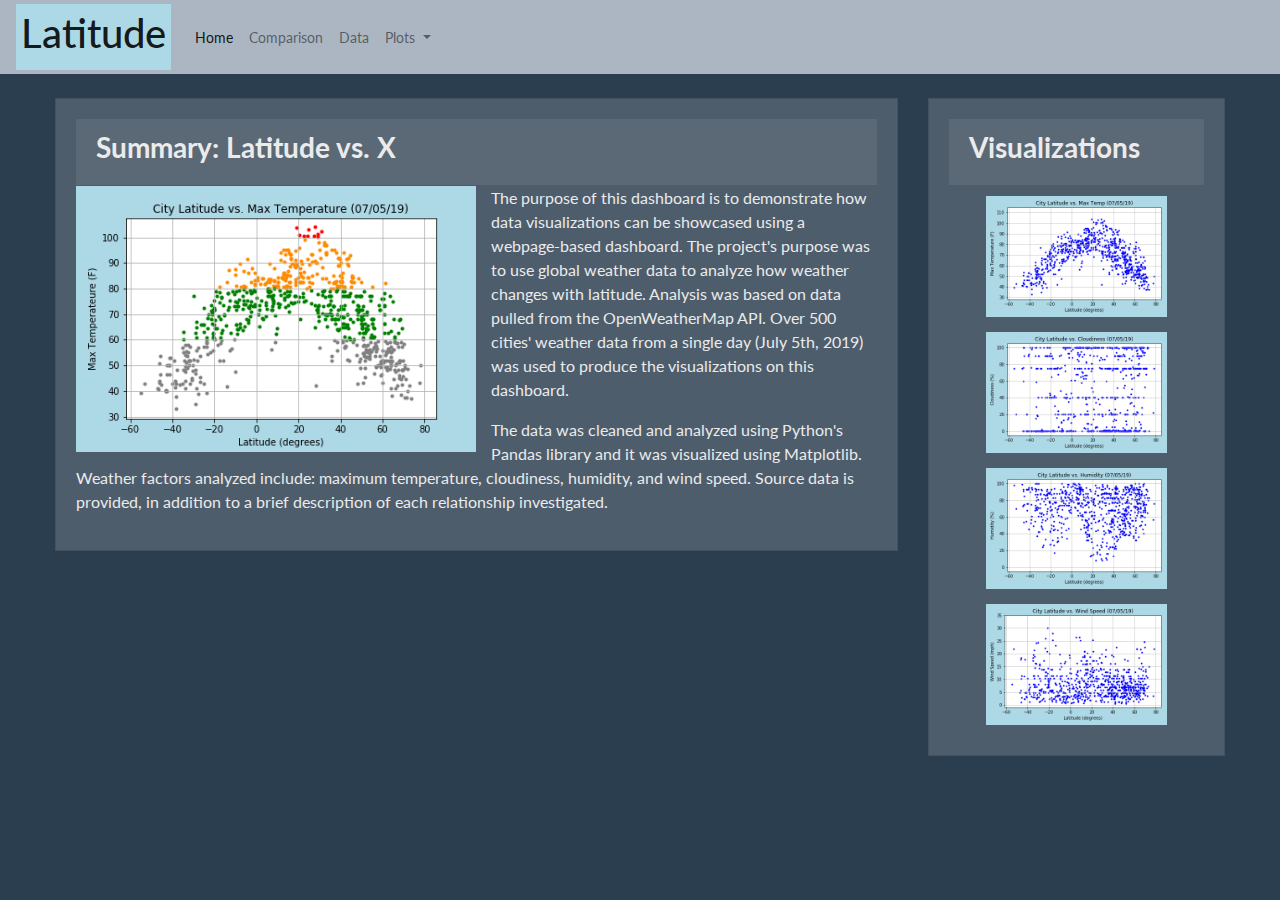
<file: index.html>
<!-- This is the landing page for the Web Visualization Dashboard -->

<!DOCTYPE html>
<html>
<head>
    <meta charset="UTF-8">
    <title>Visualization Dashboard</title>
    
    <!-- Bring in bootstrap stylesheet -->
    <!-- <link rel="stylesheet" href="https://stackpath.bootstrapcdn.com/bootstrap/4.3.1/css/bootstrap.min.css" integrity="sha384-ggOyR0iXCbMQv3Xipma34MD+dH/1fQ784/j6cY/iJTQUOhcWr7x9JvoRxT2MZw1T" crossorigin="anonymous"> -->
    
    <!-- bootswatch theme: superhero -->
    <link rel="stylesheet" href="./css/superhero_bootstrap.css">

    <!-- additional css for images -->
    <link rel="stylesheet" href="./css/viz-css.css">

    <!-- Bootstrap javascript -->
    <script src="https://code.jquery.com/jquery-3.3.1.slim.min.js" integrity="sha384-q8i/X+965DzO0rT7abK41JStQIAqVgRVzpbzo5smXKp4YfRvH+8abtTE1Pi6jizo" crossorigin="anonymous"></script>
    <script src="https://cdnjs.cloudflare.com/ajax/libs/popper.js/1.14.7/umd/popper.min.js" integrity="sha384-UO2eT0CpHqdSJQ6hJty5KVphtPhzWj9WO1clHTMGa3JDZwrnQq4sF86dIHNDz0W1" crossorigin="anonymous"></script>
    <script src="https://stackpath.bootstrapcdn.com/bootstrap/4.3.1/js/bootstrap.min.js" integrity="sha384-JjSmVgyd0p3pXB1rRibZUAYoIIy6OrQ6VrjIEaFf/nJGzIxFDsf4x0xIM+B07jRM" crossorigin="anonymous"></script>

</head>

<body>
    <!-- navbar at top -->
    <nav class="navbar navbar-expand-md navbar-light bg-light">
            
        <!-- site header -->   
        <a class="navbar-brand color-back" href="index.html"><h1>Latitude</h1></a>
        
        <!-- collapsed navbar menu button that toggles on when screen size is sm or xs -->
        <button class="navbar-toggler" type="button" data-toggle="collapse" data-target="#navbarNavDropdown" aria-controls="navbarNavDropdown" aria-expanded="true" aria-label="Toggle navigation">
            <span class="navbar-toggler-icon"></span>
        </button>
        
        <!-- navbar items -->
        <div class="collapse navbar-collapse" id="navbarNavDropdown">
            <ul class="navbar-nav">
                <li class="nav-item active">
                    <a class="nav-link" href="#">Home<span class="sr-only">(current)</span></a>
                </li>
                
                <li class="nav-item">
                    <a class="nav-link" href="comparison.html">Comparison</a>
                </li>
                
                <li class="nav-item">
                    <a class="nav-link" href="data.html">Data</a>
                </li>
                
                <!-- dropdown list for plots -->
                <li class="nav-item dropdown">
                    <a class="nav-link dropdown-toggle" href="#" id="navbarDropdownMenuLink" role="button" data-toggle="dropdown" aria-haspopup="true" aria-expanded="false">
                    Plots
                    </a>

                    <!-- dropdown list items -->
                    <div class="dropdown-menu" aria-labelledby="navbarDropdownMenuLink">
                        <a class="dropdown-item" href="plot1.html">Max Temp</a>
                        <a class="dropdown-item" href="plot2.html">Cloudiness</a>
                        <a class="dropdown-item" href="plot3.html">Humidity</a>
                        <a class="dropdown-item" href="plot4.html">Wind Speed</a>
                    </div>
                </li>
            </ul>
        </div>
    </nav>
    <br>
    <!-- ----------------------------------------------------------------------------------------- -->
    <!-- ----------------------------------------------------------------------------------------- -->

    <!-- Container for content -->
    <div clas='container'>
        
        <!-- 1 row with 2 cards, summary and viz -->
        <div class="row d-flex justify-content-center">

            <!-- summary card -->
            <div class="col-md-8">
                
                <div class="card">

                    <div class="card-body">
                        
                        <div class="card-header"><h3><strong>Summary: Latitude vs. X</strong></h3></div>
                        
                        <!-- image: pad right and float left -->
                        <img src="./Resources/Max_Temp_Colored.png" alt="[visualisation]" class="viz viz-summary">

                        <p>The purpose of this dashboard is to demonstrate how data visualizations can be showcased using a webpage-based dashboard. The project's purpose was to use global weather data to analyze how weather changes with latitude. Analysis was based on data pulled from the OpenWeatherMap API. Over 500 cities' weather data from a single day (July 5th, 2019) was used to produce the visualizations on this dashboard.</p>

                        <p>The data was cleaned and analyzed using Python's Pandas library and it was visualized using Matplotlib. Weather factors analyzed include: maximum temperature, cloudiness, humidity, and wind speed. Source data is provided, in addition to a brief description of each relationship investigated.</p>

                    </div>
                </div>    
            </div>

        <!-- ----------------------------------------------------------------------------------------- -->

            <!-- smaller visualization card on right side -->
            <div class="col-md-3">
                
                <div class="card">

                    <div class="card-body">
                        
                        <div class="card-header"><h3><strong>Visualizations</strong></h3></div>
                        
                        <!-- each plot image is a link to that plot's page -->
                        <a href="plot1.html"> <img src="./Resources/Max_Temp.png" alt="[visualisation]" class="viz-card viz-center"> </a>
                        <a href="plot2.html"> <img src="./Resources/Cloudiness.png" alt="[visualisation]" class="viz-card viz-center"> </a>
                        <a href="plot3.html"> <img src="./Resources/Humidity.png" alt="[visualisation]" class="viz-card viz-center"> </a>
                        <a href="plot4.html"> <img src="./Resources/Wind_Speed.png" alt="[visualisation]" class="viz-card viz-center"> </a>

                    </div>
                </div>
           </div>
        </div>
   </div>


</body>

</html>
</file>
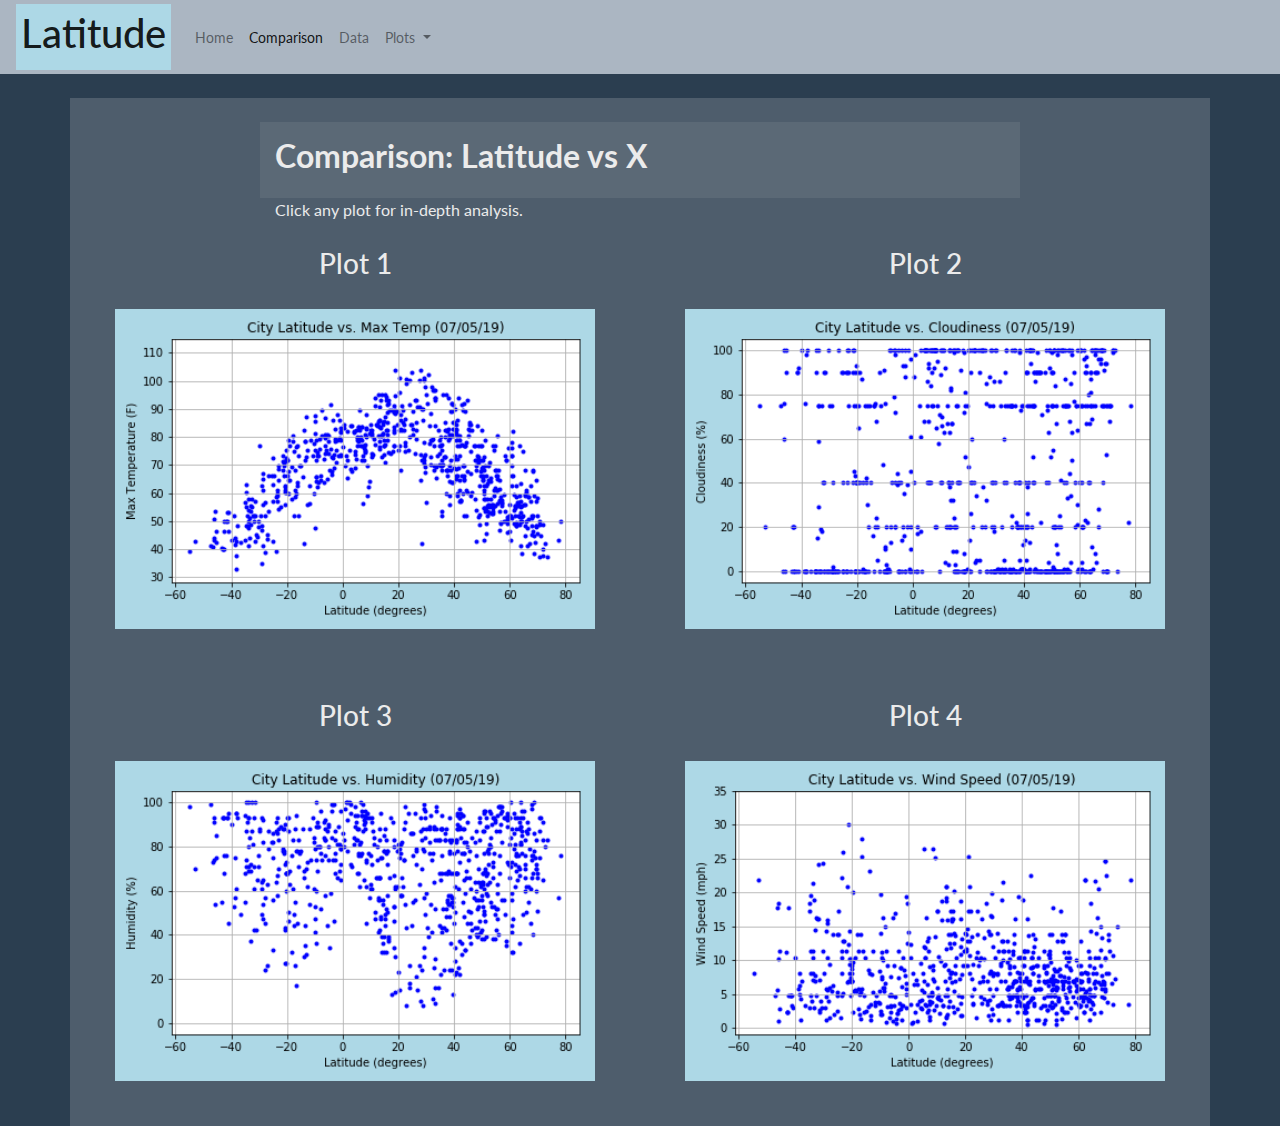
<file: comparison.html>
<!-- This is the landing page for the Web Visualization Dashboard -->

<!DOCTYPE html>
<html>
<head>
    <meta charset="UTF-8">
    <title>Visualization Dashboard - Comparison</title>
    
    <!-- Bring in bootstrap stylesheet -->
    <!-- <link rel="stylesheet" href="https://stackpath.bootstrapcdn.com/bootstrap/4.3.1/css/bootstrap.min.css" integrity="sha384-ggOyR0iXCbMQv3Xipma34MD+dH/1fQ784/j6cY/iJTQUOhcWr7x9JvoRxT2MZw1T" crossorigin="anonymous"> -->
    
    <!-- bootswatch theme: superhero -->
    <link rel="stylesheet" href="./css/superhero_bootstrap.css">

    <!-- additional css for images -->
    <link rel="stylesheet" href="./css/viz-css.css">

    <!-- Bootstrap javascript -->
    <script src="https://code.jquery.com/jquery-3.3.1.slim.min.js" integrity="sha384-q8i/X+965DzO0rT7abK41JStQIAqVgRVzpbzo5smXKp4YfRvH+8abtTE1Pi6jizo" crossorigin="anonymous"></script>
    <script src="https://cdnjs.cloudflare.com/ajax/libs/popper.js/1.14.7/umd/popper.min.js" integrity="sha384-UO2eT0CpHqdSJQ6hJty5KVphtPhzWj9WO1clHTMGa3JDZwrnQq4sF86dIHNDz0W1" crossorigin="anonymous"></script>
    <script src="https://stackpath.bootstrapcdn.com/bootstrap/4.3.1/js/bootstrap.min.js" integrity="sha384-JjSmVgyd0p3pXB1rRibZUAYoIIy6OrQ6VrjIEaFf/nJGzIxFDsf4x0xIM+B07jRM" crossorigin="anonymous"></script>

</head>

<body>
    <!-- navbar at top -->
    <nav class="navbar navbar-expand-md navbar-light bg-light">
            
        <!-- site header -->   
        <a class="navbar-brand color-back" href="index.html"><h1>Latitude</h1></a>
        
        <!-- collapsed navbar menu button that toggles on when screen size is sm or xs -->
        <button class="navbar-toggler" type="button" data-toggle="collapse" data-target="#navbarNavDropdown" aria-controls="navbarNavDropdown" aria-expanded="true" aria-label="Toggle navigation">
            <span class="navbar-toggler-icon"></span>
        </button>
        
        <!-- navbar items -->
        <div class="collapse navbar-collapse" id="navbarNavDropdown">
            <ul class="navbar-nav">
                <li class="nav-item">
                    <a class="nav-link" href="index.html">Home</a>
                </li>
                
                <li class="nav-item active">
                    <a class="nav-link" href="#">Comparison<span class="sr-only">(current)</span></a>
                </li>
                
                <li class="nav-item">
                    <a class="nav-link" href="data.html">Data</a>
                </li>
                
                <!-- dropdown list for plots -->
                <li class="nav-item dropdown">
                    <a class="nav-link dropdown-toggle" href="#" id="navbarDropdownMenuLink" role="button" data-toggle="dropdown" aria-haspopup="true" aria-expanded="false">
                    Plots
                    </a>

                    <!-- dropdown list items -->
                    <div class="dropdown-menu" aria-labelledby="navbarDropdownMenuLink">
                        <a class="dropdown-item" href="plot1.html">Max Temp</a>
                        <a class="dropdown-item" href="plot2.html">Cloudiness</a>
                        <a class="dropdown-item" href="plot3.html">Humidity</a>
                        <a class="dropdown-item" href="plot4.html">Wind Speed</a>
                    </div>
                </li>
            </ul>
        </div>
    </nav>
    <br>
       
    <!-- ----------------------------------------------------------------------------------------- -->
    <!-- ----------------------------------------------------------------------------------------- -->

    <!-- Container for content -->
    <div class='container comparison'>
        <br>
        <!-- Header Row -->
        <div class="row d-flex justify-content-center">
            <div class="col-md-8 comparison-header">
                <h2><strong>Comparison: Latitude vs X</strong></h2>
            </div>
        </div>
        <div class="row d-flex justify-content-center">
            <div class="col-md-8">
                Click any plot for in-depth analysis.
            </div>
        </div>
        
        
        <!-- 2 Viz Rows-->
        <!-- Visualizations in grid -->
        <!-- (each plot image is a link to that plot's page) -->
        <!-- plots are justified to center -->
        <div class="row d-flex justify-content-center">
            <div class="col-md-6 text-center comparison-viz">
                <h3>Plot 1</h3>
                <a href="plot1.html" class="d-flex justify-content-center"> <img src="./Resources/Max_Temp.png" alt="[visualisation]" class="viz viz-main"> </a>
            </div>
            <div class="col-md-6 text-center comparison-viz">    
                <h3>Plot 2</h3>
                <a href="plot2.html" class="d-flex justify-content-center"> <img src="./Resources/Cloudiness.png" alt="[visualisation]" class="viz viz-main"> </a>
            </div>
        </div>    
        <div class="row d-flex justify-content-center">
            <div class="col-md-6 text-center comparison-viz">
                <h3>Plot 3</h3>
                <a href="plot3.html" class="d-flex justify-content-center"> <img src="./Resources/Humidity.png" alt="[visualisation]" class="viz viz-main"> </a>
            </div>
            <div class="col-md-6 text-center comparison-viz">
                <h3>Plot 4</h3>
                <a href="plot4.html" class="d-flex justify-content-center"> <img src="./Resources/Wind_Speed.png" alt="[visualisation]" class="viz viz-main"> </a>
            </div>
        </div>
   </div>


</body>

</html>
</file>
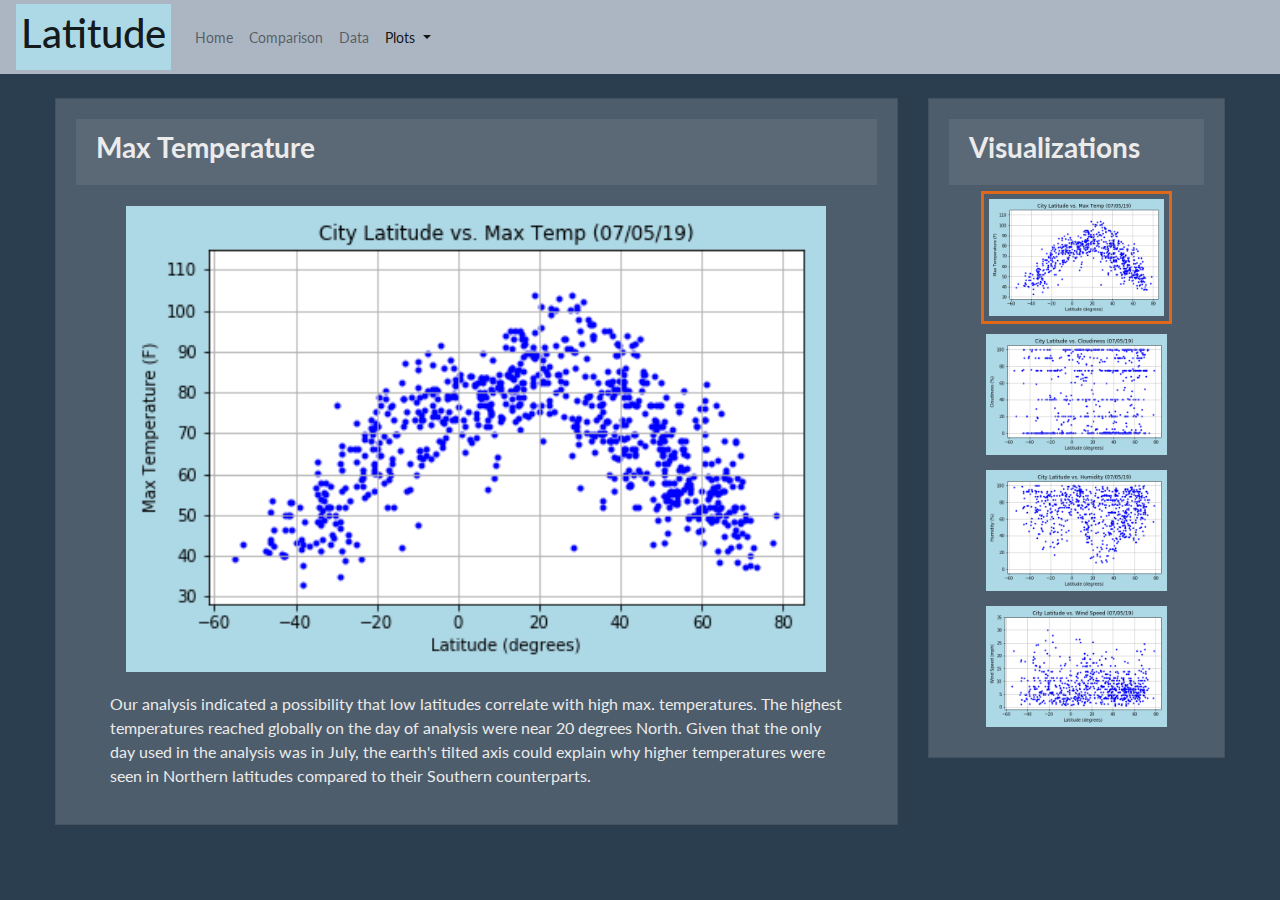
<file: plot1.html>
<!-- Max Temp. Plot page for the Web Visualization Dashboard -->

<!DOCTYPE html>
<html>
<head>
    <meta charset="UTF-8">
    <title>Visualization Dashboard - Max Temp</title>
    
    <!-- Bring in bootstrap stylesheet -->
    <!-- <link rel="stylesheet" href="https://stackpath.bootstrapcdn.com/bootstrap/4.3.1/css/bootstrap.min.css" integrity="sha384-ggOyR0iXCbMQv3Xipma34MD+dH/1fQ784/j6cY/iJTQUOhcWr7x9JvoRxT2MZw1T" crossorigin="anonymous"> -->
    
    <!-- bootswatch theme: superhero -->
    <link rel="stylesheet" href="./css/superhero_bootstrap.css">

    <!-- additional css for images -->
    <link rel="stylesheet" href="./css/viz-css.css">

    <!-- Bootstrap javascript -->
    <script src="https://code.jquery.com/jquery-3.3.1.slim.min.js" integrity="sha384-q8i/X+965DzO0rT7abK41JStQIAqVgRVzpbzo5smXKp4YfRvH+8abtTE1Pi6jizo" crossorigin="anonymous"></script>
    <script src="https://cdnjs.cloudflare.com/ajax/libs/popper.js/1.14.7/umd/popper.min.js" integrity="sha384-UO2eT0CpHqdSJQ6hJty5KVphtPhzWj9WO1clHTMGa3JDZwrnQq4sF86dIHNDz0W1" crossorigin="anonymous"></script>
    <script src="https://stackpath.bootstrapcdn.com/bootstrap/4.3.1/js/bootstrap.min.js" integrity="sha384-JjSmVgyd0p3pXB1rRibZUAYoIIy6OrQ6VrjIEaFf/nJGzIxFDsf4x0xIM+B07jRM" crossorigin="anonymous"></script>

</head>

<body>
    <!-- navbar at top -->
    <nav class="navbar navbar-expand-md navbar-light bg-light">
            
        <!-- site header -->   
        <a class="navbar-brand color-back" href="index.html"><h1>Latitude</h1></a>
        
        <!-- collapsed navbar menu button that toggles on when screen size is sm or xs -->
        <button class="navbar-toggler" type="button" data-toggle="collapse" data-target="#navbarNavDropdown" aria-controls="navbarNavDropdown" aria-expanded="true" aria-label="Toggle navigation">
            <span class="navbar-toggler-icon"></span>
        </button>
        
        <!-- navbar items -->
        <div class="collapse navbar-collapse" id="navbarNavDropdown">
            <ul class="navbar-nav">
                <li class="nav-item">
                    <a class="nav-link" href="index.html">Home</a>
                </li>
                
                <li class="nav-item">
                    <a class="nav-link" href="comparison.html">Comparison</a>
                </li>
                
                <li class="nav-item">
                    <a class="nav-link" href="data.html">Data</a>
                </li>
                
                <!-- dropdown list for plots -->
                <li class="nav-item dropdown active">
                    <a class="nav-link dropdown-toggle" href="#" id="navbarDropdownMenuLink" role="button" data-toggle="dropdown" aria-haspopup="true" aria-expanded="false">
                    Plots
                    </a>

                    <!-- dropdown list items -->
                    <div class="dropdown-menu" aria-labelledby="navbarDropdownMenuLink">
                        <a class="dropdown-item" href="plot1.html">Max Temp<span class="sr-only">(current)</span></a>
                        <a class="dropdown-item" href="plot2.html">Cloudiness</a>
                        <a class="dropdown-item" href="plot3.html">Humidity</a>
                        <a class="dropdown-item" href="plot4.html">Wind Speed</a>
                    </div>
                </li>
            </ul>
        </div>
    </nav>
    <br>
       
    <!-- ----------------------------------------------------------------------------------------- -->
    <!-- ----------------------------------------------------------------------------------------- -->

    <!-- Container for content -->
    <div clas='container'>
        
        <!-- 1 row with 2 cards, summary and viz -->
        <div class="row d-flex justify-content-center">

            <!-- summary card -->
            <div class="col-md-8">
                
                <div class="card">

                    <div class="card-body">
                        
                        <div class="card-header">
                            <h3><strong>Max Temperature</strong></h3>
                        </div>
                        
                        <div class="row d-flex justify-content-center">
                            <!-- image -->
                            <img class="viz-main" src="./Resources/Max_Temp.png" alt="[visualisation]">
                        </div>

                        <div class="row d-flex justify-content-center">
                            <div class="col-md-11">
                                <!-- explanation text -->
                                <p>Our analysis indicated a possibility that low latitudes correlate with high max. temperatures. The highest temperatures reached globally on the day of analysis were near 20 degrees North. Given that the only day used in the analysis was in July, the earth's tilted axis could explain why higher temperatures were seen in Northern latitudes compared to their Southern counterparts.</p>
                            </div>
                        </div>

                    </div>
                </div>    
            </div>

        <!-- ----------------------------------------------------------------------------------------- -->

            <!-- smaller visualization card on right side -->
            <div class="col-md-3">
                
                <div class="card">

                    <div class="card-body">
                        
                        <div class="card-header">
                            <h3><strong>Visualizations</strong></h3>
                        </div>
                
                        <!-- each plot image is a link to that plot's page -->
                        <!-- current plot is highlighted with a border -->
                        <a href="plot1.html"> <img src="./Resources/Max_Temp.png" alt="[visualisation]" class="viz-card viz-center border border-primary"> </a>
                        <a href="plot2.html"> <img src="./Resources/Cloudiness.png" alt="[visualisation]" class="viz-card viz-center"> </a>
                        <a href="plot3.html"> <img src="./Resources/Humidity.png" alt="[visualisation]" class="viz-card viz-center"> </a>
                        <a href="plot4.html"> <img src="./Resources/Wind_Speed.png" alt="[visualisation]" class="viz-card viz-center"> </a>

                    </div>
                </div>
           </div>
        </div>
   </div>


</body>

</html>
</file>
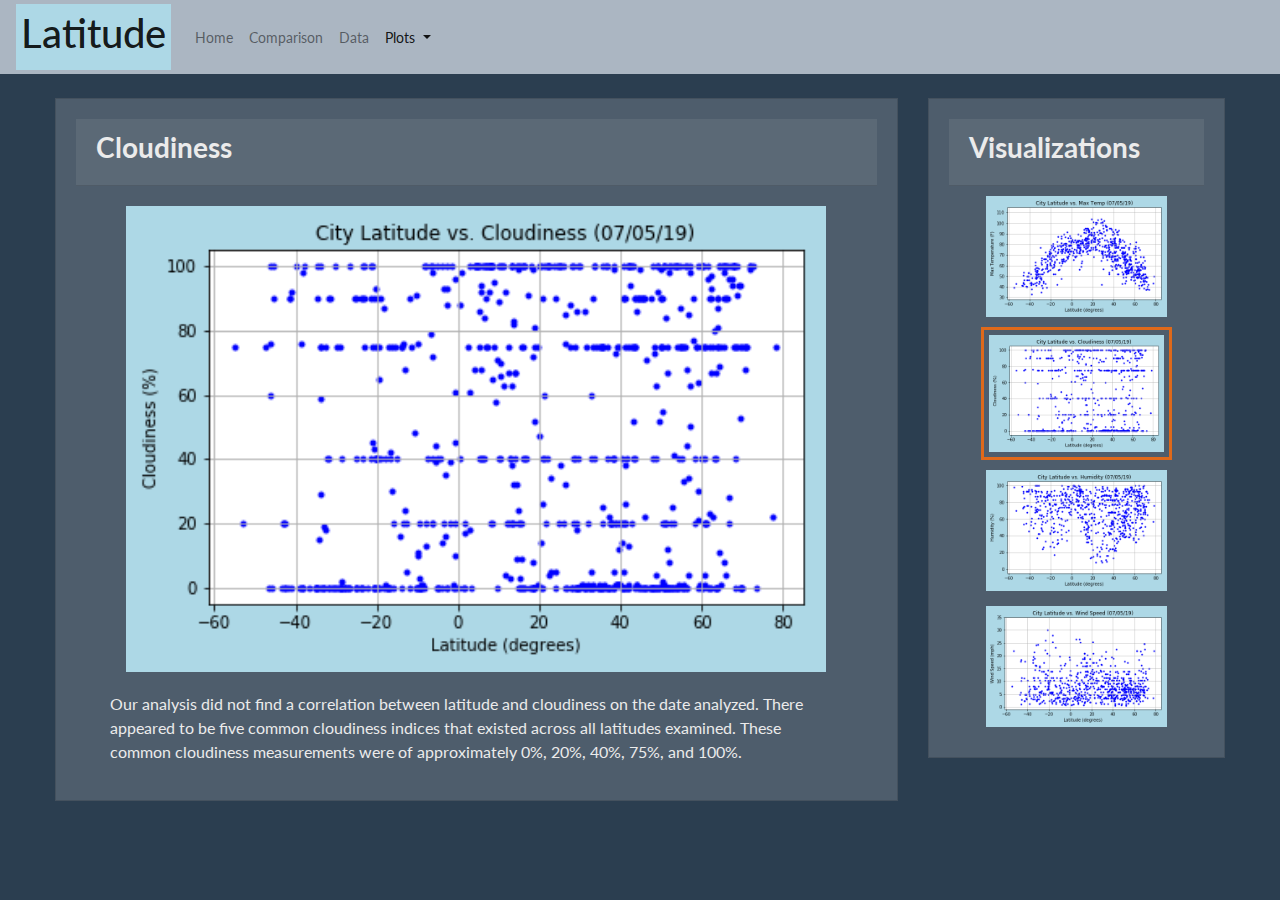
<file: plot2.html>
<!-- Cloudiness Plot page for the Web Visualization Dashboard -->

<!DOCTYPE html>
<html>
<head>
    <meta charset="UTF-8">
    <title>Visualization Dashboard - Cloudiness</title>
    
    <!-- Bring in bootstrap stylesheet -->
    <!-- <link rel="stylesheet" href="https://stackpath.bootstrapcdn.com/bootstrap/4.3.1/css/bootstrap.min.css" integrity="sha384-ggOyR0iXCbMQv3Xipma34MD+dH/1fQ784/j6cY/iJTQUOhcWr7x9JvoRxT2MZw1T" crossorigin="anonymous"> -->
    
    <!-- bootswatch theme: superhero -->
    <link rel="stylesheet" href="./css/superhero_bootstrap.css">

    <!-- additional css for images -->
    <link rel="stylesheet" href="./css/viz-css.css">

    <!-- Bootstrap javascript -->
    <script src="https://code.jquery.com/jquery-3.3.1.slim.min.js" integrity="sha384-q8i/X+965DzO0rT7abK41JStQIAqVgRVzpbzo5smXKp4YfRvH+8abtTE1Pi6jizo" crossorigin="anonymous"></script>
    <script src="https://cdnjs.cloudflare.com/ajax/libs/popper.js/1.14.7/umd/popper.min.js" integrity="sha384-UO2eT0CpHqdSJQ6hJty5KVphtPhzWj9WO1clHTMGa3JDZwrnQq4sF86dIHNDz0W1" crossorigin="anonymous"></script>
    <script src="https://stackpath.bootstrapcdn.com/bootstrap/4.3.1/js/bootstrap.min.js" integrity="sha384-JjSmVgyd0p3pXB1rRibZUAYoIIy6OrQ6VrjIEaFf/nJGzIxFDsf4x0xIM+B07jRM" crossorigin="anonymous"></script>

</head>

<body>
    <!-- navbar at top -->
    <nav class="navbar navbar-expand-md navbar-light bg-light">
            
        <!-- site header -->   
        <a class="navbar-brand color-back" href="index.html"><h1>Latitude</h1></a>
        
        <!-- collapsed navbar menu button that toggles on when screen size is sm or xs -->
        <button class="navbar-toggler" type="button" data-toggle="collapse" data-target="#navbarNavDropdown" aria-controls="navbarNavDropdown" aria-expanded="true" aria-label="Toggle navigation">
            <span class="navbar-toggler-icon"></span>
        </button>
        
        <!-- navbar items -->
        <div class="collapse navbar-collapse" id="navbarNavDropdown">
            <ul class="navbar-nav">
                <li class="nav-item">
                    <a class="nav-link" href="index.html">Home</a>
                </li>
                
                <li class="nav-item">
                    <a class="nav-link" href="comparison.html">Comparison</a>
                </li>
                
                <li class="nav-item">
                    <a class="nav-link" href="data.html">Data</a>
                </li>
                
                <!-- dropdown list for plots -->
                <li class="nav-item dropdown active">
                    <a class="nav-link dropdown-toggle" href="#" id="navbarDropdownMenuLink" role="button" data-toggle="dropdown" aria-haspopup="true" aria-expanded="false">
                    Plots
                    </a>

                    <!-- dropdown list items -->
                    <div class="dropdown-menu" aria-labelledby="navbarDropdownMenuLink">
                        <a class="dropdown-item" href="plot1.html">Max Temp</a>
                        <a class="dropdown-item" href="plot2.html">Cloudiness<span class="sr-only">(current)</span></a>
                        <a class="dropdown-item" href="plot3.html">Humidity</a>
                        <a class="dropdown-item" href="plot4.html">Wind Speed</a>
                    </div>
                </li>
            </ul>
        </div>
    </nav>
    <br>
       
    <!-- ----------------------------------------------------------------------------------------- -->
    <!-- ----------------------------------------------------------------------------------------- -->

    <!-- Container for content -->
    <div clas='container'>
        
        <!-- 1 row with 2 cards, summary and viz -->
        <div class="row d-flex justify-content-center">

            <!-- summary card -->
            <div class="col-md-8">
                
                <div class="card">

                    <div class="card-body">
                        
                        <div class="card-header">
                            <h3><strong>Cloudiness</strong></h3>
                        </div>
                        
                        <div class="row d-flex justify-content-center">
                            <!-- image -->
                            <img class="viz-main" src="./Resources/Cloudiness.png" alt="[visualisation]">
                        </div>

                        <div class="row d-flex justify-content-center">
                            <div class="col-md-11">
                                <!-- explanation text -->
                                <p>Our analysis did not find a correlation between latitude and cloudiness on the date analyzed. There appeared to be five common cloudiness indices that existed across all latitudes examined. These common cloudiness measurements were of approximately 0%, 20%, 40%, 75%, and 100%.</p>
                            </div>
                        </div>

                    </div>
                </div>    
            </div>

        <!-- ----------------------------------------------------------------------------------------- -->

            <!-- smaller visualization card on right side -->
            <div class="col-md-3">
                
                <div class="card">

                    <div class="card-body">
                        
                        <div class="card-header">
                            <h3><strong>Visualizations</strong></h3>
                        </div>
                
                        <!-- each plot image is a link to that plot's page -->
                        <!-- current plot is highlighted with a border -->
                        <a href="plot1.html"> <img src="./Resources/Max_Temp.png" alt="[visualisation]" class="viz-card viz-center"> </a>
                        <a href="plot2.html"> <img src="./Resources/Cloudiness.png" alt="[visualisation]" class="viz-card viz-center border border-primary"> </a>
                        <a href="plot3.html"> <img src="./Resources/Humidity.png" alt="[visualisation]" class="viz-card viz-center"> </a>
                        <a href="plot4.html"> <img src="./Resources/Wind_Speed.png" alt="[visualisation]" class="viz-card viz-center"> </a>

                    </div>
                </div>
           </div>
        </div>
   </div>


</body>

</html>
</file>
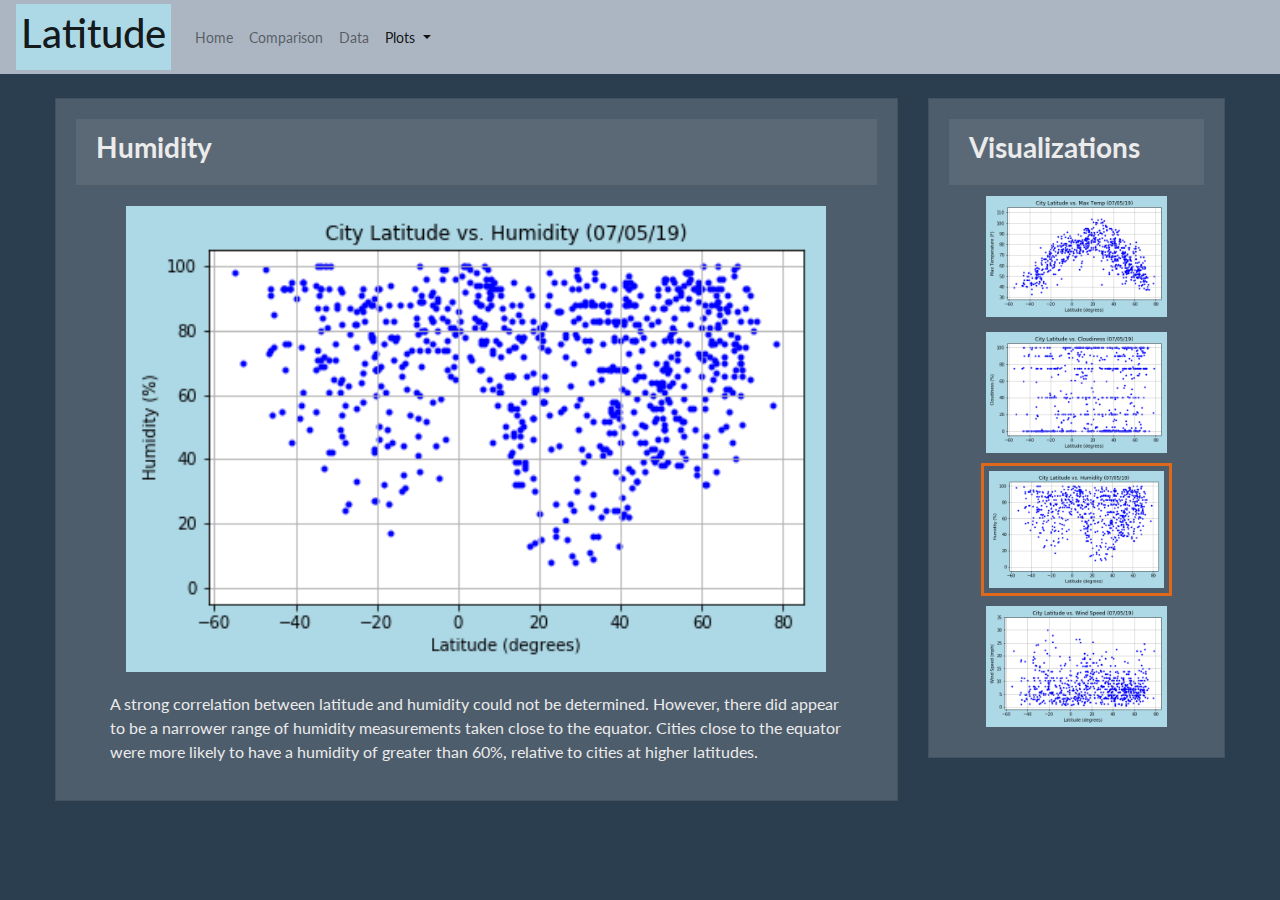
<file: plot3.html>
<!-- Humidity Plot page for the Web Visualization Dashboard -->

<!DOCTYPE html>
<html>
<head>
    <meta charset="UTF-8">
    <title>Visualization Dashboard - Humidity</title>
    
    <!-- Bring in bootstrap stylesheet -->
    <!-- <link rel="stylesheet" href="https://stackpath.bootstrapcdn.com/bootstrap/4.3.1/css/bootstrap.min.css" integrity="sha384-ggOyR0iXCbMQv3Xipma34MD+dH/1fQ784/j6cY/iJTQUOhcWr7x9JvoRxT2MZw1T" crossorigin="anonymous"> -->
    
    <!-- bootswatch theme: superhero -->
    <link rel="stylesheet" href="./css/superhero_bootstrap.css">

    <!-- additional css for images -->
    <link rel="stylesheet" href="./css/viz-css.css">

    <!-- Bootstrap javascript -->
    <script src="https://code.jquery.com/jquery-3.3.1.slim.min.js" integrity="sha384-q8i/X+965DzO0rT7abK41JStQIAqVgRVzpbzo5smXKp4YfRvH+8abtTE1Pi6jizo" crossorigin="anonymous"></script>
    <script src="https://cdnjs.cloudflare.com/ajax/libs/popper.js/1.14.7/umd/popper.min.js" integrity="sha384-UO2eT0CpHqdSJQ6hJty5KVphtPhzWj9WO1clHTMGa3JDZwrnQq4sF86dIHNDz0W1" crossorigin="anonymous"></script>
    <script src="https://stackpath.bootstrapcdn.com/bootstrap/4.3.1/js/bootstrap.min.js" integrity="sha384-JjSmVgyd0p3pXB1rRibZUAYoIIy6OrQ6VrjIEaFf/nJGzIxFDsf4x0xIM+B07jRM" crossorigin="anonymous"></script>

</head>

<body>
    <!-- navbar at top -->
    <nav class="navbar navbar-expand-md navbar-light bg-light">
            
        <!-- site header -->   
        <a class="navbar-brand color-back" href="index.html"><h1>Latitude</h1></a>
        
        <!-- collapsed navbar menu button that toggles on when screen size is sm or xs -->
        <button class="navbar-toggler" type="button" data-toggle="collapse" data-target="#navbarNavDropdown" aria-controls="navbarNavDropdown" aria-expanded="true" aria-label="Toggle navigation">
            <span class="navbar-toggler-icon"></span>
        </button>
        
        <!-- navbar items -->
        <div class="collapse navbar-collapse" id="navbarNavDropdown">
            <ul class="navbar-nav">
                <li class="nav-item">
                    <a class="nav-link" href="index.html">Home</a>
                </li>
                
                <li class="nav-item">
                    <a class="nav-link" href="comparison.html">Comparison</a>
                </li>
                
                <li class="nav-item">
                    <a class="nav-link" href="data.html">Data</a>
                </li>
                
                <!-- dropdown list for plots -->
                <li class="nav-item dropdown active">
                    <a class="nav-link dropdown-toggle" href="#" id="navbarDropdownMenuLink" role="button" data-toggle="dropdown" aria-haspopup="true" aria-expanded="false">
                    Plots
                    </a>

                    <!-- dropdown list items -->
                    <div class="dropdown-menu" aria-labelledby="navbarDropdownMenuLink">
                        <a class="dropdown-item" href="plot1.html">Max Temp</a>
                        <a class="dropdown-item" href="plot2.html">Cloudiness</a>
                        <a class="dropdown-item" href="plot3.html">Humidity<span class="sr-only">(current)</span></a>
                        <a class="dropdown-item" href="plot4.html">Wind Speed</a>
                    </div>
                </li>
            </ul>
        </div>
    </nav>
    <br>
       
    <!-- ----------------------------------------------------------------------------------------- -->
    <!-- ----------------------------------------------------------------------------------------- -->

    <!-- Container for content -->
    <div clas='container'>
        
        <!-- 1 row with 2 cards, summary and viz -->
        <div class="row d-flex justify-content-center">

            <!-- summary card -->
            <div class="col-md-8">
                
                <div class="card">

                    <div class="card-body">
                        
                        <div class="card-header">
                            <h3><strong>Humidity</strong></h3>
                        </div>
                        
                        <div class="row d-flex justify-content-center">
                            <!-- image -->
                            <img class="viz-main" src="./Resources/Humidity.png" alt="[visualisation]">
                        </div>

                        <div class="row d-flex justify-content-center">
                            <div class="col-md-11">
                                <!-- explanation text -->
                                <p>A strong correlation between latitude and humidity could not be determined. However, there did appear to be a narrower range of humidity measurements taken close to the equator. Cities close to the equator were more likely to have a humidity of greater than 60%, relative to cities at higher latitudes.</p>
                            </div>
                        </div>

                    </div>
                </div>    
            </div>

        <!-- ----------------------------------------------------------------------------------------- -->

            <!-- smaller visualization card on right side -->
            <div class="col-md-3">
                
                <div class="card">

                    <div class="card-body">
                        
                        <div class="card-header">
                            <h3><strong>Visualizations</strong></h3>
                        </div>
                
                        <!-- each plot image is a link to that plot's page -->
                        <!-- current plot is highlighted with a border -->
                        <a href="plot1.html"> <img src="./Resources/Max_Temp.png" alt="[visualisation]" class="viz-card viz-center"> </a>
                        <a href="plot2.html"> <img src="./Resources/Cloudiness.png" alt="[visualisation]" class="viz-card viz-center"> </a>
                        <a href="plot3.html"> <img src="./Resources/Humidity.png" alt="[visualisation]" class="viz-card viz-center border border-primary"> </a>
                        <a href="plot4.html"> <img src="./Resources/Wind_Speed.png" alt="[visualisation]" class="viz-card viz-center"> </a>

                    </div>
                </div>
           </div>
        </div>
   </div>


</body>

</html>
</file>
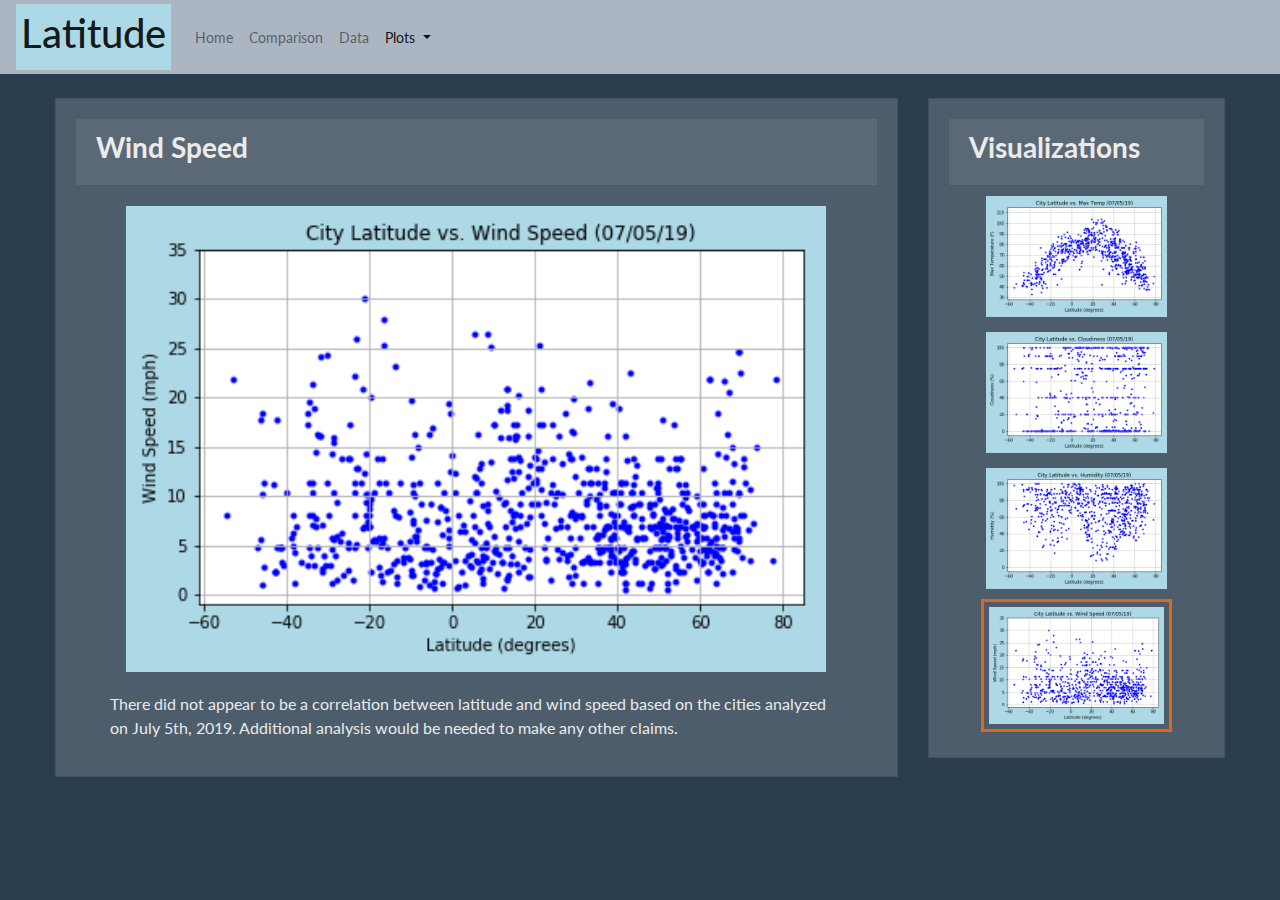
<file: plot4.html>
<!-- Wind Speed Plot page for the Web Visualization Dashboard -->

<!DOCTYPE html>
<html>
<head>
    <meta charset="UTF-8">
    <title>Visualization Dashboard - Wind</title>
    
    <!-- Bring in bootstrap stylesheet -->
    <!-- <link rel="stylesheet" href="https://stackpath.bootstrapcdn.com/bootstrap/4.3.1/css/bootstrap.min.css" integrity="sha384-ggOyR0iXCbMQv3Xipma34MD+dH/1fQ784/j6cY/iJTQUOhcWr7x9JvoRxT2MZw1T" crossorigin="anonymous"> -->
    
    <!-- bootswatch theme: superhero -->
    <link rel="stylesheet" href="./css/superhero_bootstrap.css">

    <!-- additional css for images -->
    <link rel="stylesheet" href="./css/viz-css.css">

    <!-- Bootstrap javascript -->
    <script src="https://code.jquery.com/jquery-3.3.1.slim.min.js" integrity="sha384-q8i/X+965DzO0rT7abK41JStQIAqVgRVzpbzo5smXKp4YfRvH+8abtTE1Pi6jizo" crossorigin="anonymous"></script>
    <script src="https://cdnjs.cloudflare.com/ajax/libs/popper.js/1.14.7/umd/popper.min.js" integrity="sha384-UO2eT0CpHqdSJQ6hJty5KVphtPhzWj9WO1clHTMGa3JDZwrnQq4sF86dIHNDz0W1" crossorigin="anonymous"></script>
    <script src="https://stackpath.bootstrapcdn.com/bootstrap/4.3.1/js/bootstrap.min.js" integrity="sha384-JjSmVgyd0p3pXB1rRibZUAYoIIy6OrQ6VrjIEaFf/nJGzIxFDsf4x0xIM+B07jRM" crossorigin="anonymous"></script>

</head>

<body>
    <!-- navbar at top -->
    <nav class="navbar navbar-expand-md navbar-light bg-light">
            
        <!-- site header -->   
        <a class="navbar-brand color-back" href="index.html"><h1>Latitude</h1></a>
        
        <!-- collapsed navbar menu button that toggles on when screen size is sm or xs -->
        <button class="navbar-toggler" type="button" data-toggle="collapse" data-target="#navbarNavDropdown" aria-controls="navbarNavDropdown" aria-expanded="true" aria-label="Toggle navigation">
            <span class="navbar-toggler-icon"></span>
        </button>
        
        <!-- navbar items -->
        <div class="collapse navbar-collapse" id="navbarNavDropdown">
            <ul class="navbar-nav">
                <li class="nav-item">
                    <a class="nav-link" href="index.html">Home</a>
                </li>
                
                <li class="nav-item">
                    <a class="nav-link" href="comparison.html">Comparison</a>
                </li>
                
                <li class="nav-item">
                    <a class="nav-link" href="data.html">Data</a>
                </li>
                
                <!-- dropdown list for plots -->
                <li class="nav-item dropdown active">
                    <a class="nav-link dropdown-toggle" href="#" id="navbarDropdownMenuLink" role="button" data-toggle="dropdown" aria-haspopup="true" aria-expanded="false">
                    Plots
                    </a>

                    <!-- dropdown list items -->
                    <div class="dropdown-menu" aria-labelledby="navbarDropdownMenuLink">
                        <a class="dropdown-item" href="plot1.html">Max Temp</a>
                        <a class="dropdown-item" href="plot2.html">Cloudiness</a>
                        <a class="dropdown-item" href="plot3.html">Humidity</a>
                        <a class="dropdown-item" href="plot4.html">Wind Speed<span class="sr-only">(current)</span></a>
                    </div>
                </li>
            </ul>
        </div>
    </nav>
    <br>
       
    <!-- ----------------------------------------------------------------------------------------- -->
    <!-- ----------------------------------------------------------------------------------------- -->

    <!-- Container for content -->
    <div clas='container'>
        
        <!-- 1 row with 2 cards, summary and viz -->
        <div class="row d-flex justify-content-center">

            <!-- summary card -->
            <div class="col-md-8">
                
                <div class="card">

                    <div class="card-body">
                        
                        <div class="card-header">
                            <h3><strong>Wind Speed</strong></h3>
                        </div>
                        
                        <div class="row d-flex justify-content-center">
                            <!-- image -->
                            <img class="viz-main" src="./Resources/Wind_Speed.png" alt="[visualisation]">
                        </div>

                        <div class="row d-flex justify-content-center">
                            <div class="col-md-11">
                                <!-- explanation text -->
                                <p>There did not appear to be a correlation between latitude and wind speed based on the cities analyzed on July 5th, 2019. Additional analysis would be needed to make any other claims.</p>
                            </div>
                        </div>

                    </div>
                </div>    
            </div>

        <!-- ----------------------------------------------------------------------------------------- -->

            <!-- smaller visualization card on right side -->
            <div class="col-md-3">
                
                <div class="card">

                    <div class="card-body">
                        
                        <div class="card-header">
                            <h3><strong>Visualizations</strong></h3>
                        </div>
                
                        <!-- each plot image is a link to that plot's page -->
                        <!-- current plot is highlighted with a border -->
                        <a href="plot1.html"> <img src="./Resources/Max_Temp.png" alt="[visualisation]" class="viz-card viz-center"> </a>
                        <a href="plot2.html"> <img src="./Resources/Cloudiness.png" alt="[visualisation]" class="viz-card viz-center"> </a>
                        <a href="plot3.html"> <img src="./Resources/Humidity.png" alt="[visualisation]" class="viz-card viz-center"> </a>
                        <a href="plot4.html"> <img src="./Resources/Wind_Speed.png" alt="[visualisation]" class="viz-card viz-center border border-primary"> </a>

                    </div>
                </div>
           </div>
        </div>
   </div>


</body>

</html>
</file>
<file: css/viz-css.css>
/*  Additional css for the Web Visualization Dashboard  */


.viz-card {
    margin: 5px;
    max-width: 250px;
    width: 50%;
    min-width: 100px;
    padding: 5px;
}

.viz-summary {
    margin-right: 15px;
    max-width: 400px;
    float: left;
    width: 100%;
    height: auto;
}

.viz-main {
    height: auto;
    max-width: 700px;
    width: 100%;
    margin: 20px;
}

.comparison {
    background: #4E5D6C;
}

.comparison-viz {
    padding: 25px;
    border-bottom: #DF691A;
}

.comparison-header{
    background: rgba(255, 255, 255, 0.075);
    padding: 15px;
}

.viz-center {
    margin-left: auto;
    margin-right: auto;
    display: block;
    width: 75%;
}

.color-back {
    background: lightblue;
    padding: 5px;
}
</file>
